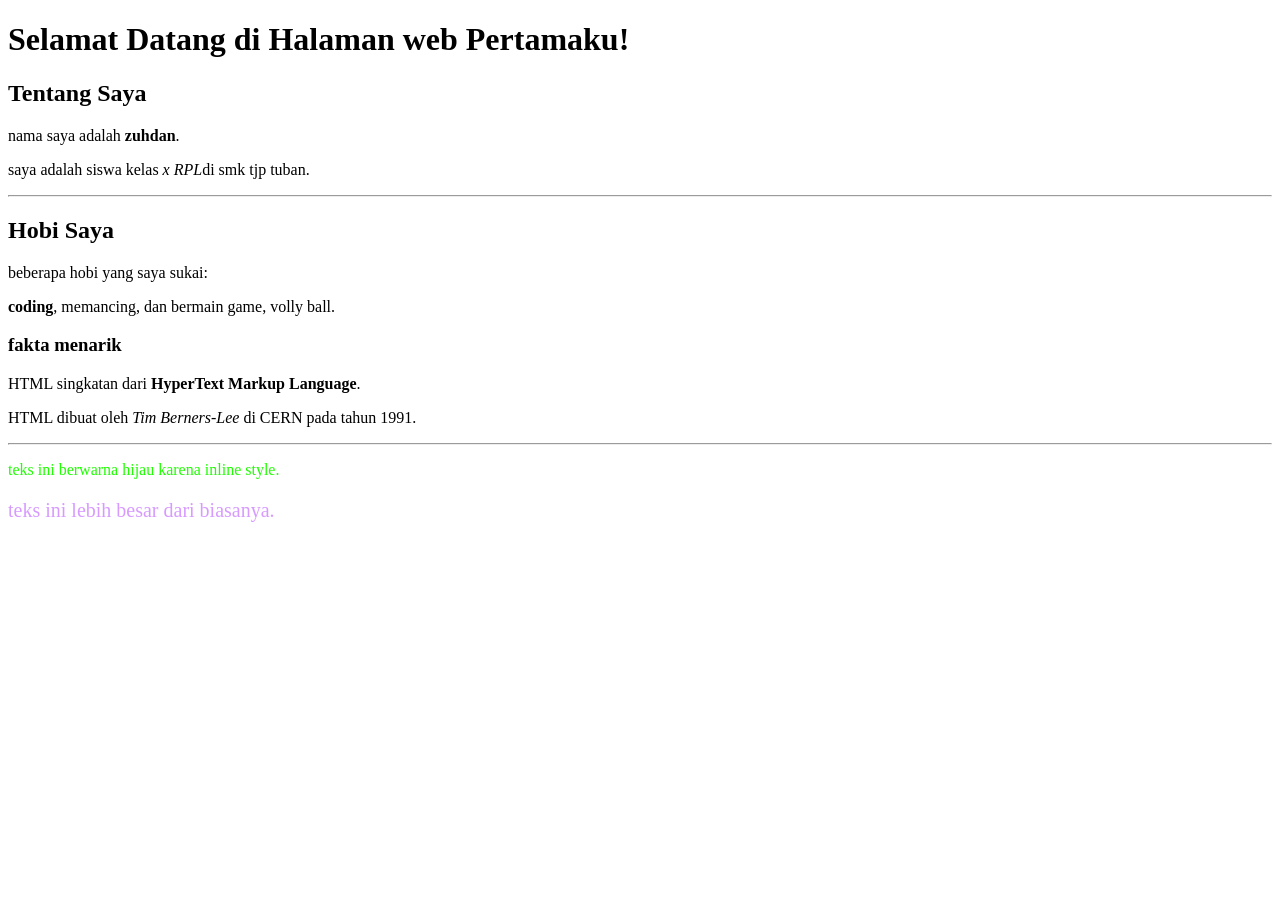
<file: index.html>
<!doctype html>
<html lang="id">
  <head>
    <meta charset="UTF-8" />
    <meta
      name="viewport"
      content="width=device-width, initial-
scale=1.0"
    />
    <title>Halaman Pertamaku</title>
  </head>
  <body>
    <h1>Selamat Datang di Halaman web Pertamaku!</h1>
    <h2>Tentang Saya</h2>
    <p>nama saya adalah <strong>zuhdan</strong>.</p>
    <p>saya adalah siswa kelas <em>x RPL</em>di smk tjp tuban.</p>

    <hr />

    <h2>Hobi Saya</h2>
    <p>beberapa hobi yang saya sukai:</p>

    <!-- kamu mengubah isi di bawah ini sesuai dengan dirimu-->
    <p><strong>coding</strong>, memancing, dan bermain game, volly ball.</p>

    <!-- coba tambahkan ini sebelum teg-->

    <h3>fakta menarik</h3>
    <p>HTML singkatan dari <strong>HyperText Markup Language</strong>.</p>
    <p>HTML dibuat oleh <em>Tim Berners-Lee</em> di CERN pada tahun 1991.</p>

    <hr />
    <p style="color: rgb(30, 255, 0)">
      teks ini berwarna hijau karena inline style.
    </p>
    <p style="font-size: 20px; color: rgba(153, 0, 255, 0.397)">
      teks ini lebih besar dari biasanya.
    </p>
  </body>
</html>
</file>
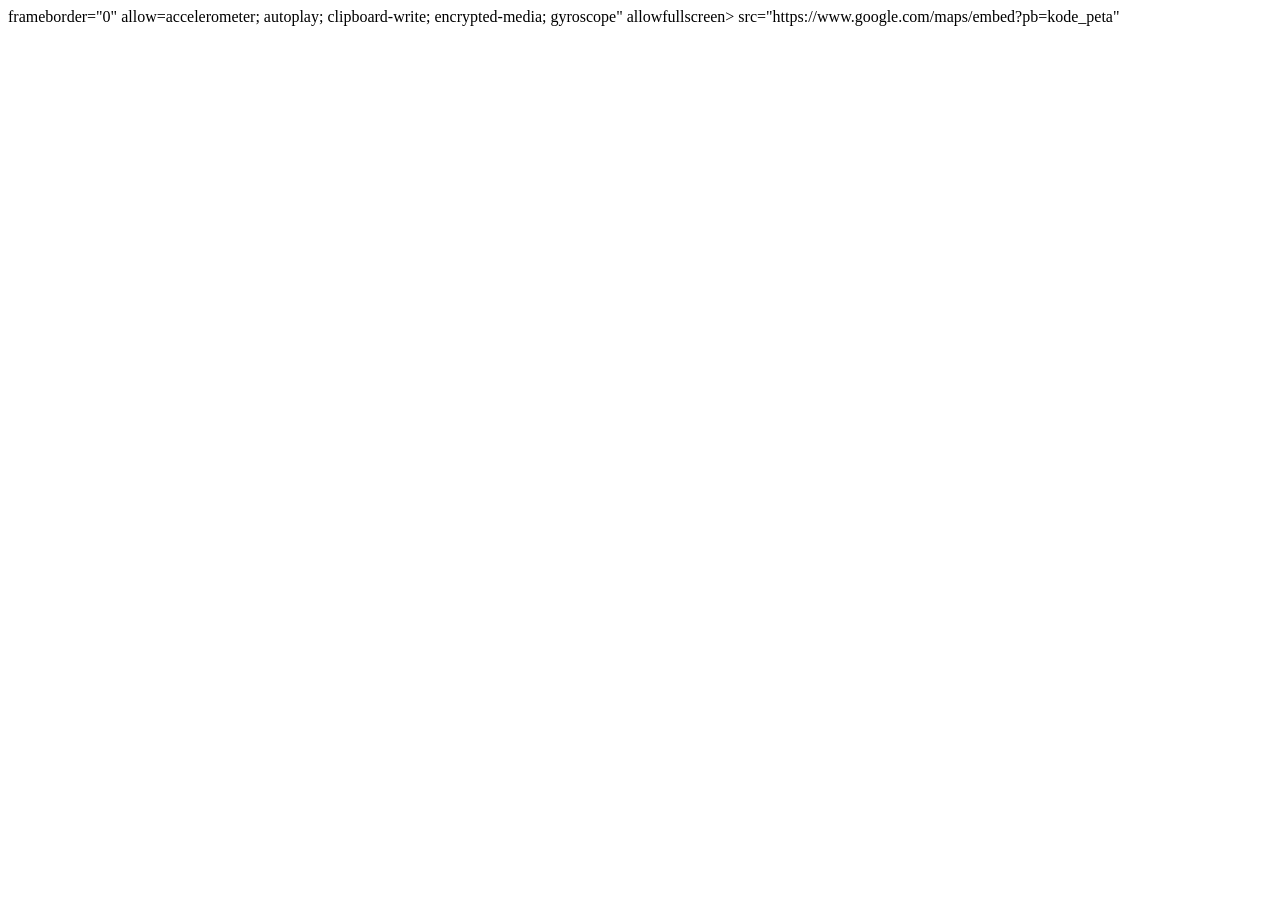
<file: audio_video.html>
<!DOCTYPE html>
<html lang="en">
<head>
  <meta charset="UTF-8">
  <meta name="viewport" content="width=device-width, initial-scale=1.0">
  <title>Document</title>
</head>
<body>
  frameborder="0"
  allow=accelerometer; autoplay; clipboard-write; encrypted-media;
 gyroscope"
  allowfullscreen>
</iframe>

<!-- menyematkan google maps -->
<!-- ambilkode embet dari google maps > share > embed a map -->
</iframe>
    src="https://www.google.com/maps/embed?pb=kode_peta"
  
</body>
</html>
</file>
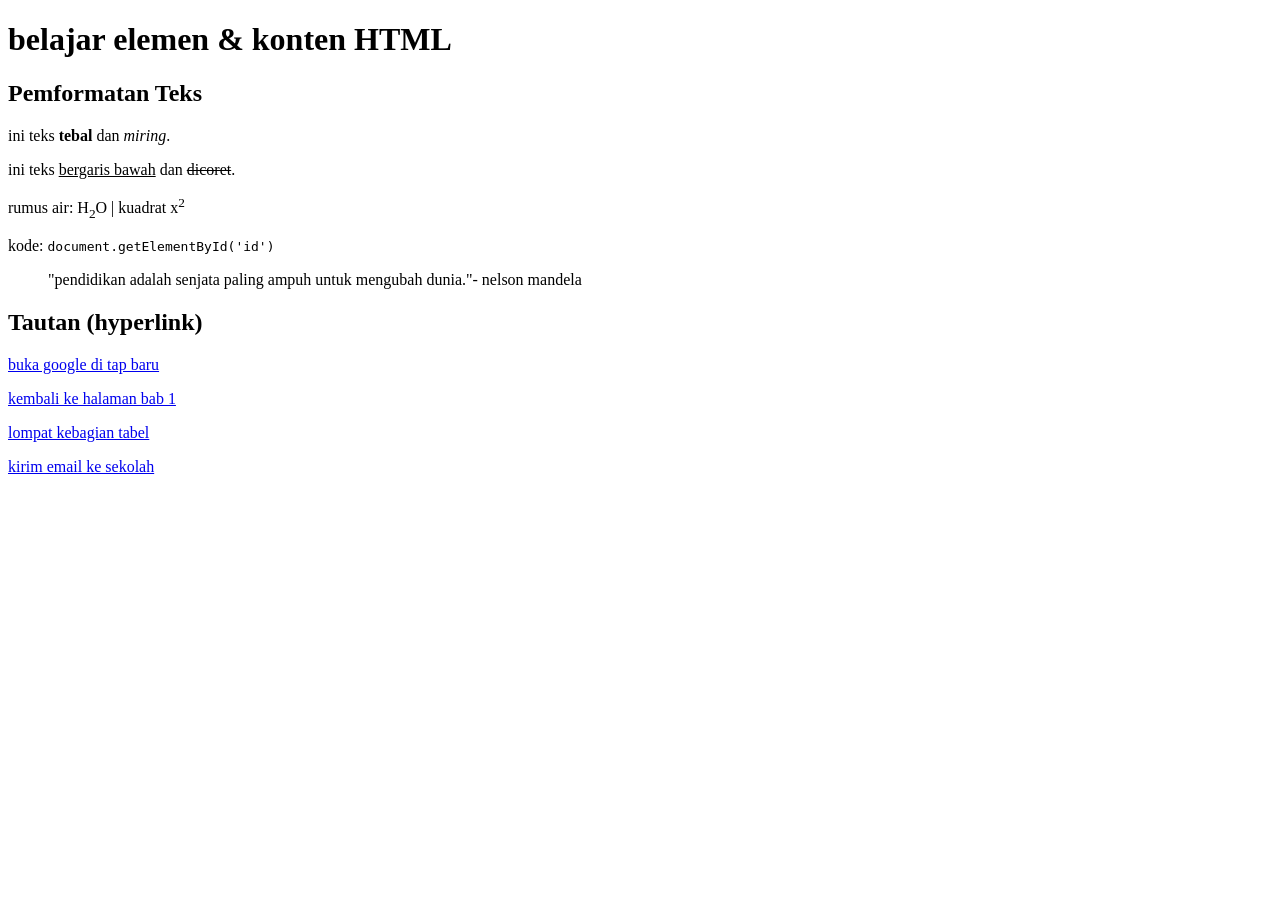
<file: bab2.html>
<!doctype html>
<html lang="id">
  <head>
    <meta charset="UTF-8" />
    <title>BAB 2 - elemen HTML</title>
  </head>
  <body>
    <h1>belajar elemen & konten HTML</h1>

    <!-- BAGIAN 1: pemformatan teks -->
    <h2>Pemformatan Teks</h2>
    <p>ini teks <strong>tebal</strong> dan <em>miring</em>.</p>
    <p>ini teks <u>bergaris bawah</u> dan <s>dicoret</s>.</p>
    <p>rumus air: H<sub>2</sub>O | kuadrat x<sup>2</sup></p>
    <p>kode: <code>document.getElementById('id')</code></p>
    <blockquote>
      "pendidikan adalah senjata paling ampuh untuk mengubah dunia."- nelson
      mandela
    </blockquote>

    <!-- BAGIAN 2: tautan -->
    <h2>Tautan (hyperlink)</h2>

    <!-- tautan external -->
    <p>
      <a href="https://www.google.com" target="_blank"
        >buka google di tap baru</a
      >
    </p>

    <!-- tautan ke file index.html (dari bab 1) -->
    <p><a href="index.html">kembali ke halaman bab 1</a></p>

    <!-- tautan anchor ke bagian tabel di halaman ini -->
    <p><a href="#tabel">lompat kebagian tabel</a></p>

    <!-- tautan email -->
    <p><a href="mailto:siswa@smktjp.sch.id">kirim email ke sekolah</a></p>
  </body>
</html>
</file>
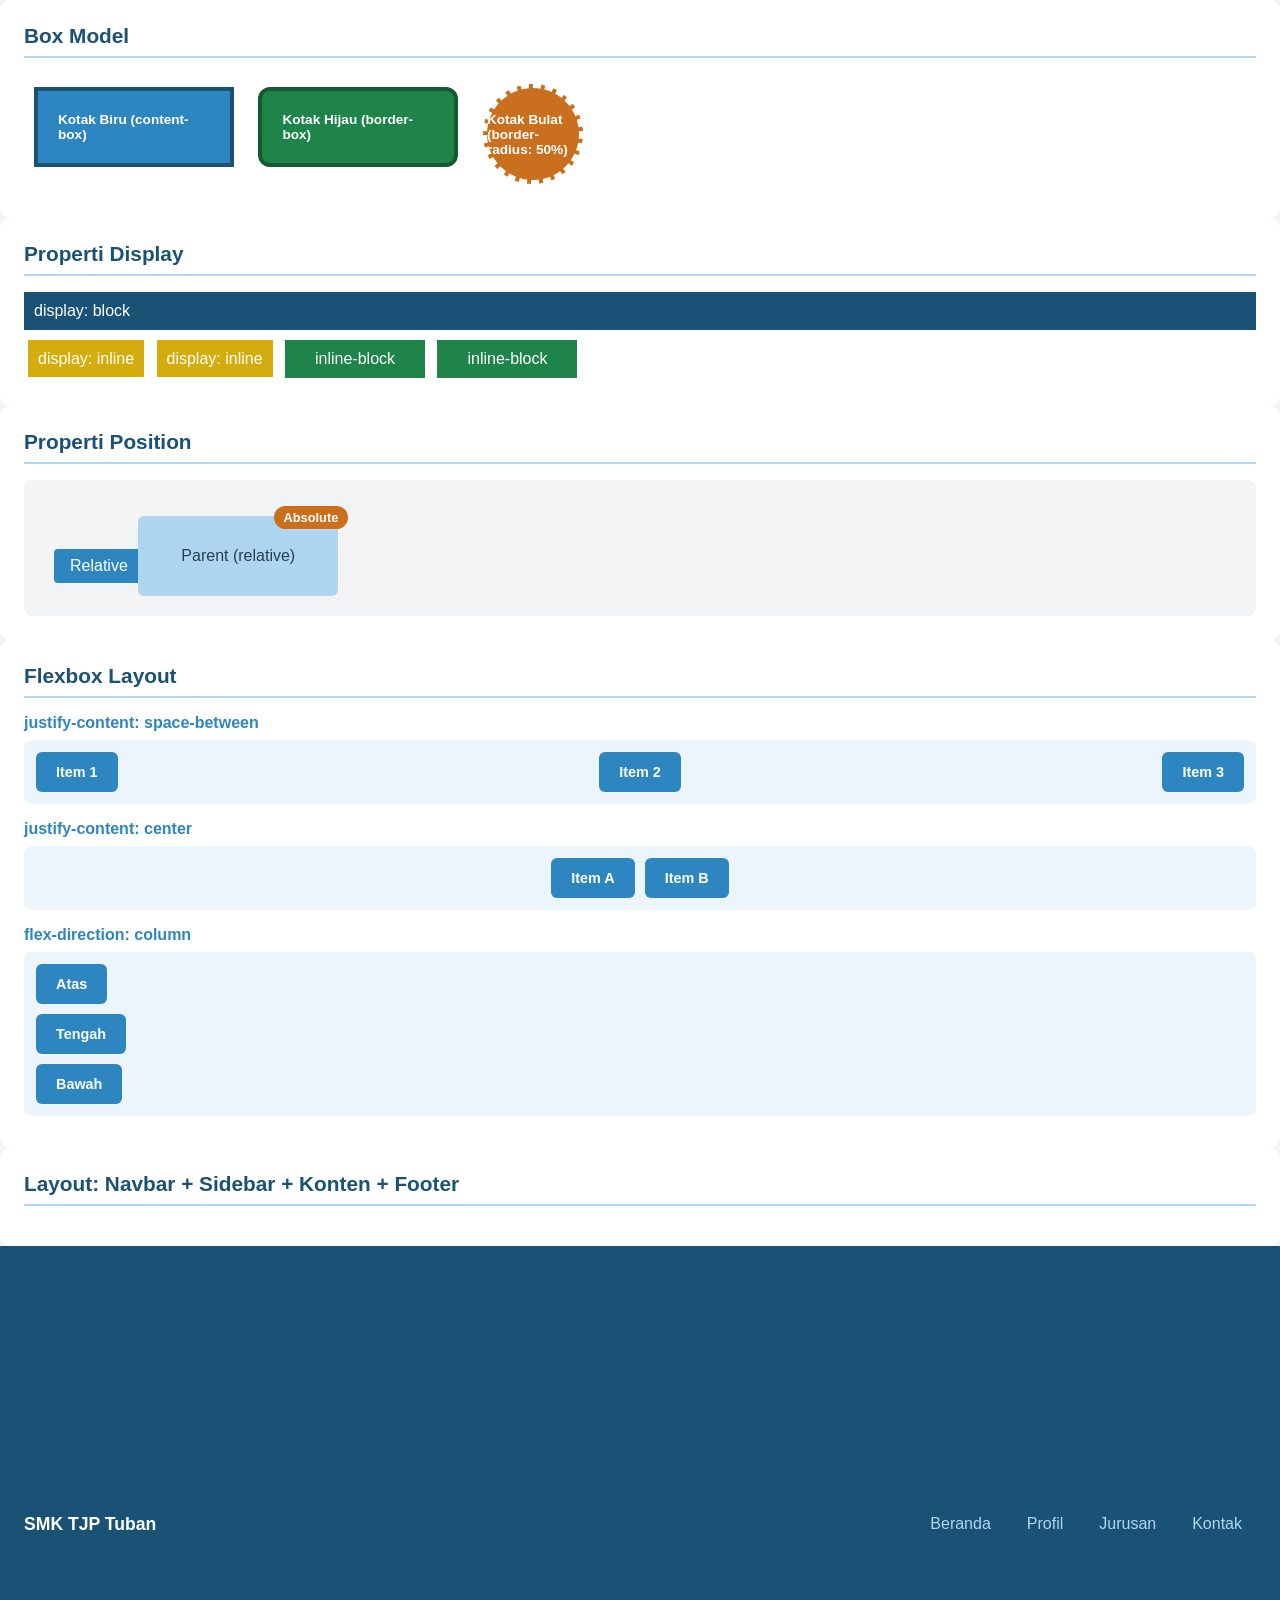
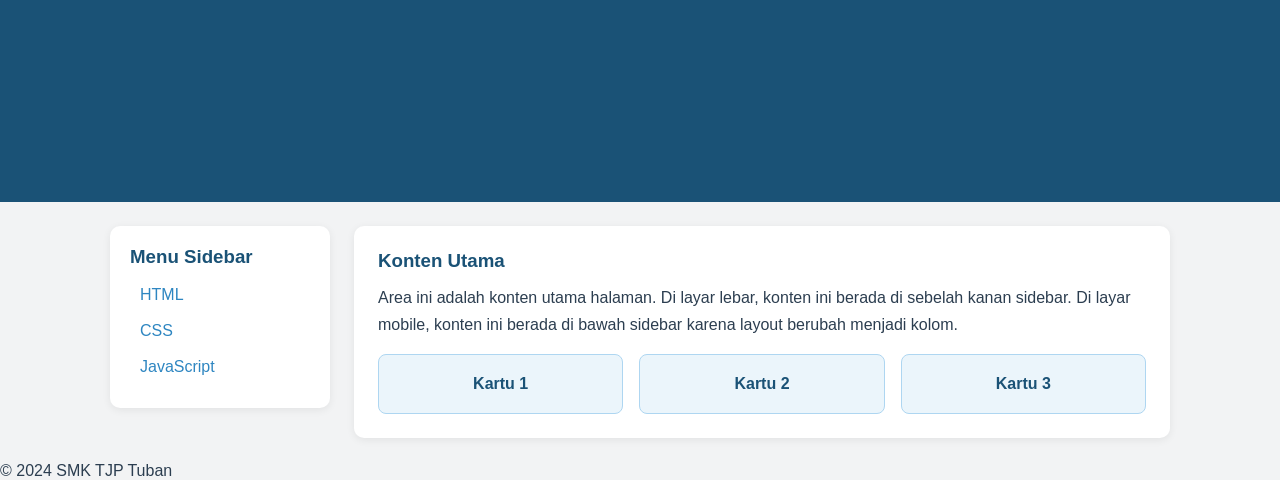
<file: BAB5.html>
<!DOCTYPE html>
<html lang="en">
<head>
  <meta charset="UTF-8">
  <meta name="viewport" content="width=device-width, initial-scale=1.0">
  <title>Document</title>
</head>
<body>
  <head>
  <meta charset="UTF-8">
  <meta name="viewport" content="width=device-width, initial-scale=1.0">
  <title>BAB 5 - CSS Layout & Box Model</title>
  <link rel="stylesheet" href="layout-bab5.css"
</head>
<body>
  
  <!-- BAGIAN 1: Box Model -->
  <section class="demo-section">
    <h2>Box Model</h2>
    <div class="kotak kotak-biru">Kotak Biru (content-box)</div>
    <div class="kotak kotak-hijau">Kotak Hijau (border-box)</div>
    <div class="kotak kotak-bulat">Kotak Bulat (border-radius: 50%)</div>
  </section>

  <!-- BAGIAN 2: Display -->
  <section class="demo-section">
    <h2>Properti Display</h2>
    <div class="demo-display">
      <span class="item-block">display: block</span>
      <span class="item-inline">display: inline</span>
      <span class="item-inline">display: inline</span>
      <span class="item-iblock">inline-block</span>
      <span class="item-iblock">inline-block</span>
    </div>
  </section>

  <!-- BAGIAN 3: Position -->
  <section class="demo-section">
    <h2>Properti Position</h2>
    <div class="area-position">
      <div class="pos-relative">Relative</div>
      <div class="pos-parent">
        Parent (relative)
        <div class="pos-absolute">Absolute</div>
      </div>
    </div>
  </section>

  <!-- BAGIAN 4: Flexbox -->
  <section class="demo-section">
    <h2>Flexbox Layout</h2>
    <h3>justify-content: space-between</h3>
    <div class="flex-demo flex-space-between">
      <div class="flex-item">Item 1</div>
      <div class="flex-item">Item 2</div>
      <div class="flex-item">Item 3</div>
    </div>
    <h3>justify-content: center</h3>
    <div class="flex-demo flex-center">
      <div class="flex-item">Item A</div>
      <div class="flex-item">Item B</div>
    </div>
    <h3>flex-direction: column</h3>
    <div class="flex-demo flex-column">
      <div class="flex-item">Atas</div>
      <div class="flex-item">Tengah</div>
      <div class="flex-item">Bawah</div>
    </div>
  </section>

  <!-- BAGIAN 5: Layout Nyata -->
  <section class="demo-section">
    <h2>Layout: Navbar + Sidebar + Konten + Footer</h2>
  </section>

  <nav class="navbar-demo">
    <div class="nav-brand">SMK TJP Tuban</div>
    <ul class="nav-menu">
      <li><a href="#">Beranda</a></li>
      <li><a href="#">Profil</a></li>
      <li><a href="#">Jurusan</a></li>
      <li><a href="#">Kontak</a></li>
    </ul>
  </nav>

  <div class="layout-utama">
    <aside class="sidebar-demo">
      <h3>Menu Sidebar</h3>
      <ul>
        <li><a href="#">HTML</a></li>
        <li><a href="#">CSS</a></li>
        <li><a href="#">JavaScript</a></li>
      </ul>
    </aside>
    <main class="konten-demo">
      <h3>Konten Utama</h3>
      <p>Area ini adalah konten utama halaman. Di layar lebar, konten ini berada di sebelah kanan sidebar. Di layar mobile, konten ini berada di bawah sidebar karena layout berubah menjadi kolom.</p>
      <div class="kartu-grid">
        <div class="kartu-item">Kartu 1</div>
        <div class="kartu-item">Kartu 2</div>
        <div class="kartu-item">Kartu 3</div>
      </div>
    </main>
  </div>

  <footer class="footer-demo">
    <p>&copy; 2024 SMK TJP Tuban</p>
  </footer>
  
</body>
</html>
  </head>
</body>
</html>
</file>
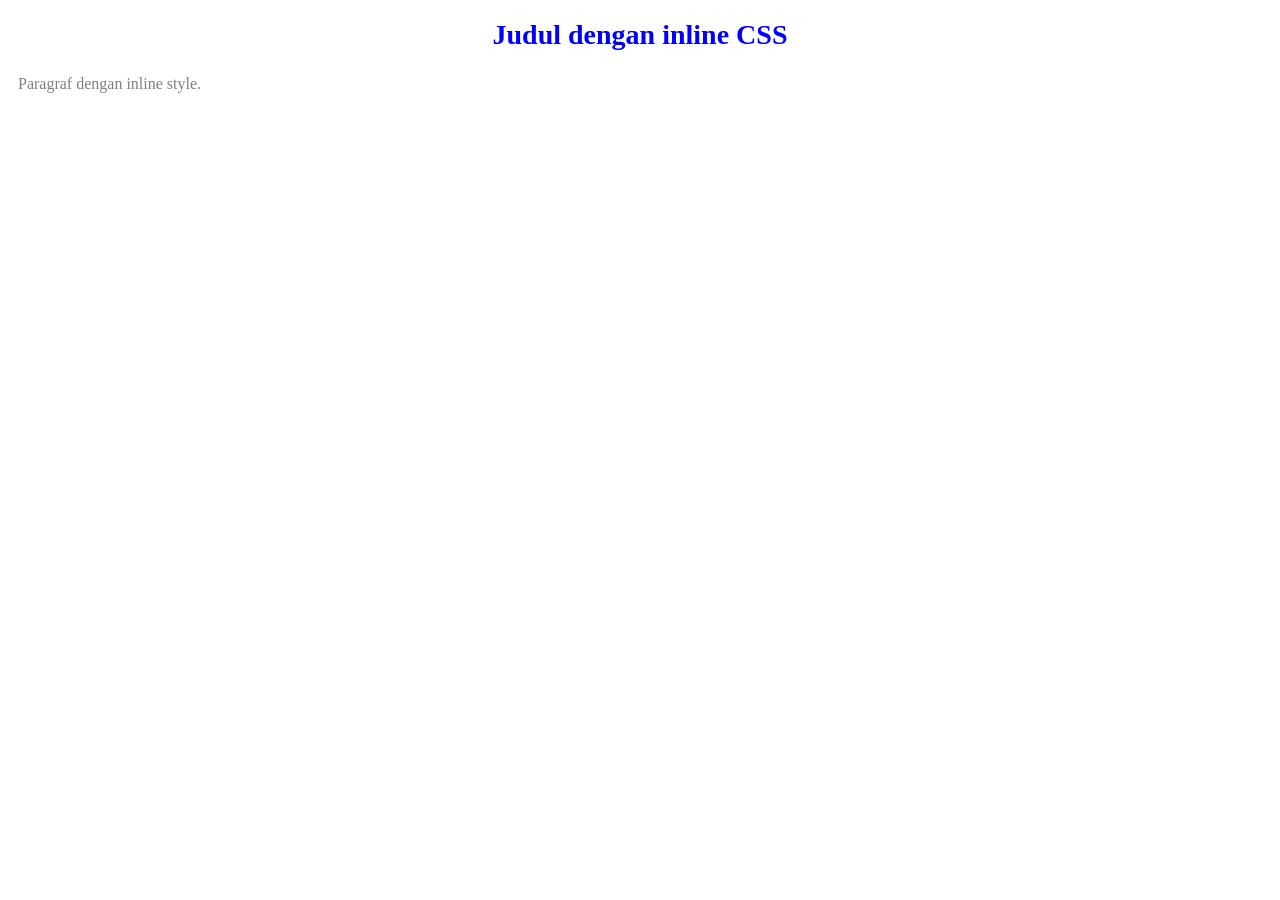
<file: coba.html>
<!DOCTYPE html>
<html lang="en">
<head>
  <meta charset="UTF-8">
  <meta name="viewport" content="width=device-width, initial-scale=1.0">
  <title>Document</title>
</head>
<body>
  <!-- 1. INTERNAL CSS: ditulis langsung di atribut style elemen -->
  <h1 style="color: blue; font-size: 28px;">Judul dengan inline CSS</h1>
  <p style="color: gray; margin: 10px;">Paragraf dengan inline style.</p>

  <!-- 2. INTERNAL CSS: ditulis di dalam tag <style> di bagian head -->
  <head>
    <style>
      h1 {
        color: #1A5276;
        text-align: center; 
       }
      p {
        font-size: 16px;
        line-height: 1.8;
      }
  </style>
</body>
</html>
</file>
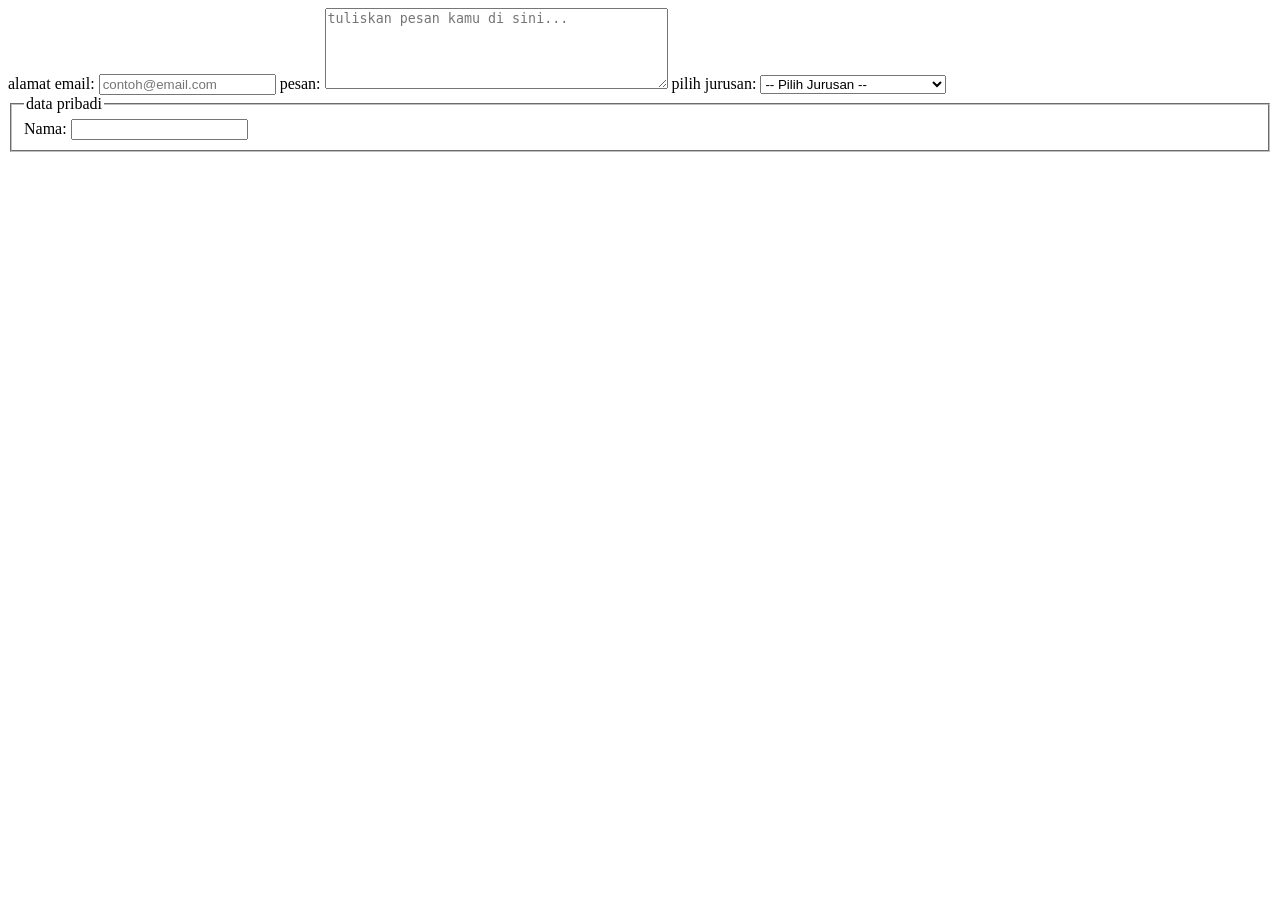
<file: form.html>
<!DOCTYPE html>
<html lang="en">
<head>
  <meta charset="UTF-8">
  <meta name="viewport" content="width=device-width, initial-scale=1.0">
  <title>Document</title>
</head>
<body>
<!-- label yang terhubung dengan input -->
<label for="email">alamat email:</label>
<input type="email" id="email" name="email" required 
placeholder="contoh@email.com">

<!-- textarea -->
<label for="pesan">pesan:</label>
<textarea id="pesan" name="pesan" rows="5" cols="40" placeholder="tuliskan pesan kamu di sini..."></textarea>


<!-- select / dropdown -->
<label for="jurusan">pilih jurusan:</label>
<select id="jurusan" name="jurusan">
  <option value="">-- Pilih Jurusan --</option>
  <option label="teknologi informasi"></option>>
  <option value="rpl">Rekayasa Perangkat Lunak</option>
  <option value="tkj">Teknik Komputer jaringan</option>
 </opt.group>
 <optgroup label="bisnis">
  <option value="ak">Akuntansi</option>
  <option value="pm">Pemasaran</option>
 </optgroup>
 </select>

 <!-- fieldset & legend' -->
<fieldset>
  <legend>data pribadi</legend>
  <label for="nama">Nama:</label>
  <input type="text" id="nama" name="nama" required>
</fieldset>
</body>
</html>
</file>
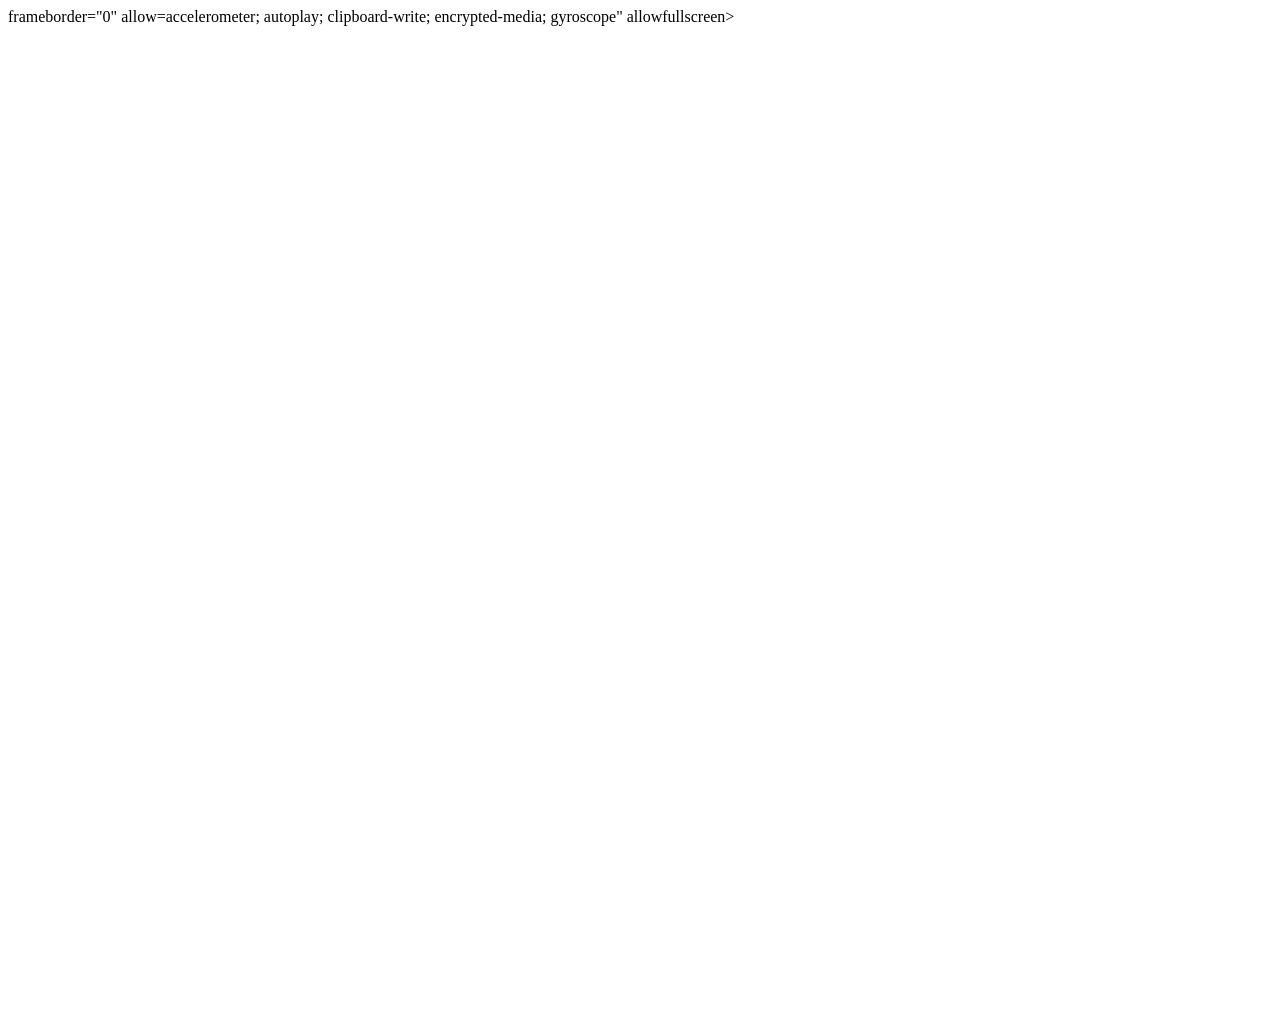
<file: maps_video.html>
<!DOCTYPE html>
<html lang="en">
<head>
  <meta charset="UTF-8">
  <meta name="viewport" content="width=device-width, initial-scale=1.0">
  <title>Document</title>
</head>
<body>
  frameborder="0"
  allow=accelerometer; autoplay; clipboard-write; encrypted-media;
 gyroscope"
  allowfullscreen>
</iframe>

<!-- menyematkan google maps -->
<!-- ambilkode embet dari google maps > share > embed a map -->
<iframe src="https://www.google.com/maps/embed?pb=!1m18!1m12!1m3!1d3960.924231340118!2d112.04780227499637!3d-6.899665193099613!2m3!1f0!2f0!3f0!3m2!1i1024!2i768!4f13.1!3m3!1m2!1s0x2e77a2aa2e02e583%3A0xb530f7140a4b9327!2sSMK%20Taruna%20Jaya%20Prawira!5e0!3m2!1sid!2sid!4v1787881471337!5m2!1sid!2sid" width="600" height="450" style="border:0;" allowfullscreen="" loading="lazy"></iframe>
    
<!-- iframe biasa ke halaman web lain -->
<iframe width="919" height="517" src="https://www.youtube.com/embed/xZ6TxR31M3E" title="Prabowo Akui Janji Kampanye Belum Tertunaikan, Sebut Pemerintah Belum Sempurna | KOMPAS PETANG" frameborder="0" allow="accelerometer; autoplay; clipboard-write; encrypted-media; gyroscope; picture-in-picture; web-share" referrerpolicy="strict-origin-when-cross-origin" allowfullscreen></iframe>
</body>
</html>
</file>
<file: layout-bab5.css>
/* ====/= RESET ===== */
* {
  box-sizing: border-box;
  margin: 0;
  padding: 0;
}

body {
  font-family: Arial, sans-serif;
  background: #f2f3f4;
  color: #2c3e50;
}

.demo-section {
  background: white;
  border-radius: 10px;
  padding: 24px;
  margin: 20;
  box-shadow: 0 2px 8px rgba (0, 0, 0, 0.08);
}

.demo-section h2 {
  color: #1a5276;
  font-size: 1.3rem;
  margin-bottom: 16px;
  padding-bottom: 8px;
  border-bottom: 2px solid #aed6f1;
}

.demo-section h3 {
  color: #2e86c1;
  font-size: 1rem;
  margin: 16px 0 8px;
}

/* ===== BOX MODEL ===== */
.kotak {
  width: 200px;
  height: 80px;
  display: inline-flex;
  align-items: center;
  justify-content: center;
  margin: 10px;
  font-weight: bold;
  color: white;
  font-size: 0.85rem;
}

.kotak-biru {
  background: #2e86c1;
  padding: 20px;
  border: 4px solid #1a5276;
}
.kotak-hijau {
  background: #1e8449;
  padding: 20px;
  border: 4px solid #145a32;
  border-radius: 12px;
}
.kotak-bulat {
  background: #ca6f1e;
  width: 100px;
  height: 100px;
  border-radius: 50%;
  border: 4px dashed white;
}

/* ===== DISPLAY ===== */
.item-block {
  display: block;
  background: #1a5276;
  color: white;
  padding: 10px;
  margin: 6px 0;
}
.item-inline {
  display: inline;
  background: #d4ac0d;
  color: white;
  padding: 10px;
  margin: 4px;
}
.item-iblock {
  display: inline-block;
  background: #1e8449;
  color: white;
  padding: 10px 20px;
  margin: 4px;
  width: 140px;
  text-align: center;
}

/* ===== POSITION ===== */
.area-position {
  position: relative;
  background: #f2f3f4;
  padding: 20px;
  min-height: 120px;
  border-radius: 8px;
}

.pos-relative {
  position: relative;
  top: 10px;
  left: 10px;
  background: #2e86c1;
  color: white;
  padding: 8px 16px;
  display: inline-block;
  border-radius: 4px;
}

.pos-parent {
  position: relative;
  background: #aed6f1;
  width: 200px;
  height: 80px;
  margin-top: 16px;
  display: inline-flex;
  align-items: center;
  justify-content: center;
  border-radius: 6px;
}

.pos-absolute {
  position: absolute;
  top: -10px;
  right: -10px;
  background: #ca6f1e;
  color: white;
  padding: 4px 10px;
  border-radius: 20px;
  font-size: 0.8rem;
  font-weight: bold;
}

/* ===== FLEXBOX ===== */
.flex-demo {
  background: #ebf5fb;
  border-radius: 8px;
  padding: 12px;
  margin-bottom: 8px;
  display: flex;
  gap: 10px;
}

.flex-item {
  background: #2e86c1;
  color: white;
  padding: 12px 20px;
  border-radius: 6px;
  font-weight: bold;
  font-size: 0.9rem;
}

.flex-space-between {
  justify-content: space-between;
}
.flex-center {
  justify-content: center;
}
.flex-column {
  flex-direction: column;
  align-items: flex-start;
}

/* ===== NAVBAR ===== */
.navbar-demo {
  display: flex;
  justify-content: space-between;
  align-items: center;
  background: #1a5276;
  padding: 0 24px;
  height: 556px;
}
.nav-brand {
  color: white;
  font-weight: bold;
  font-size: 1.1rem;
}
.nav-menu {
  display: flex;
  list-style: none;
  gap: 8px;
}
.nav-menu a {
  color: #aed6f1;
  text-decoration: none;
  padding: 6px 14px;
  border-radius: 4px;
  transition: background 0.2s;
}
.nav-menu a:hover {
  background: rgba(255, 255, 255, 0.15);
  color: white;
}

/* ===== LAYOUT SIDEBAR + KONTEN ===== */
.layout-utama {
  display: flex;
  gap: 24px;
  max-width: 1100px;
  margin: 24px auto;
  padding: 0 20px;
}

.sidebar-demo {
  flex: 0 0 220px;
  background: white;
  border-radius: 10px;
  padding: 20px;
  box-shadow: 0 2px 8px rgba(0, 0, 0, 0.07);
  align-self: flex-start;
}

.sidebar-demo h3 {
  color: #1a5276;
  margin-bottom: 12px;
}
.sidebar-demo ul {
  list-style: none;
}
.sidebar-demo li {
  margin-bottom: 6px;
}
.sidebar-demo a {
  text-decoration: none;
  color: #2e86c1;
  display: block;
  padding: 6px 10px;
  border-radius: 4px;
}
.sidebar-demo a:hover {
  background: #ebf5fb;
}

.konten-demo {
  flex: 1;
  background: white;
  border-radius: 10px;
  padding: 24px;
  box-shadow: 0 2px 8px rgba(0, 0, 0, 0.07);
}
.konten-demo h3 {
  color: #1a5276;
  margin-bottom: 12px;
}
.konten-demo p {
  line-height: 1.7;
  margin-bottom: 16px;
}

/* ===== KARTU GRID ===== */
.kartu-grid {
  display: flex;
  gap: 16px;
  flex-wrap: wrap;
  margin-top: 16px;
}
.kartu-item {
  flex: 1;
  min-width: 120px;
  background: #ebf5fb;
  border: 1px solid #aed6f1;
  border-radius: 8px;
  padding: 20px;
  text-align: center;
  font-weight: bold;
  color: #1a5276;
}

/* ===== FOOTER ===== */
.footer-demon {
  background: #2c3e50;
  color: #edc3c7;
  text-align: center;
  padding: 20px;
  margin-top: 24px;
}

/* ===== MEDIA QUERY ===== */
@media (max-width: 768px) {
  .layout-utama {
    flex-direction: column; /* Sidebar pindah ke atas konten */
  }
  .sidebar-demo {
    flex: none; /* Lebar penuh di  mobile */
    width: 100%;
  }
  .nav-menu {
    display: none;
  } /* Sembunyikan menu di mobile */
  .kartu-item {
    flex: 0 0 100%;
  } /* Kartu penuh lebar di mobile */
}

@media (min-width: 769px) and (max-width: 1024px) {
  .kartu-item {
    flex: 0 0 calc(50% - 8px);
  } /* 2 kolom di tablet */
}
</file>
